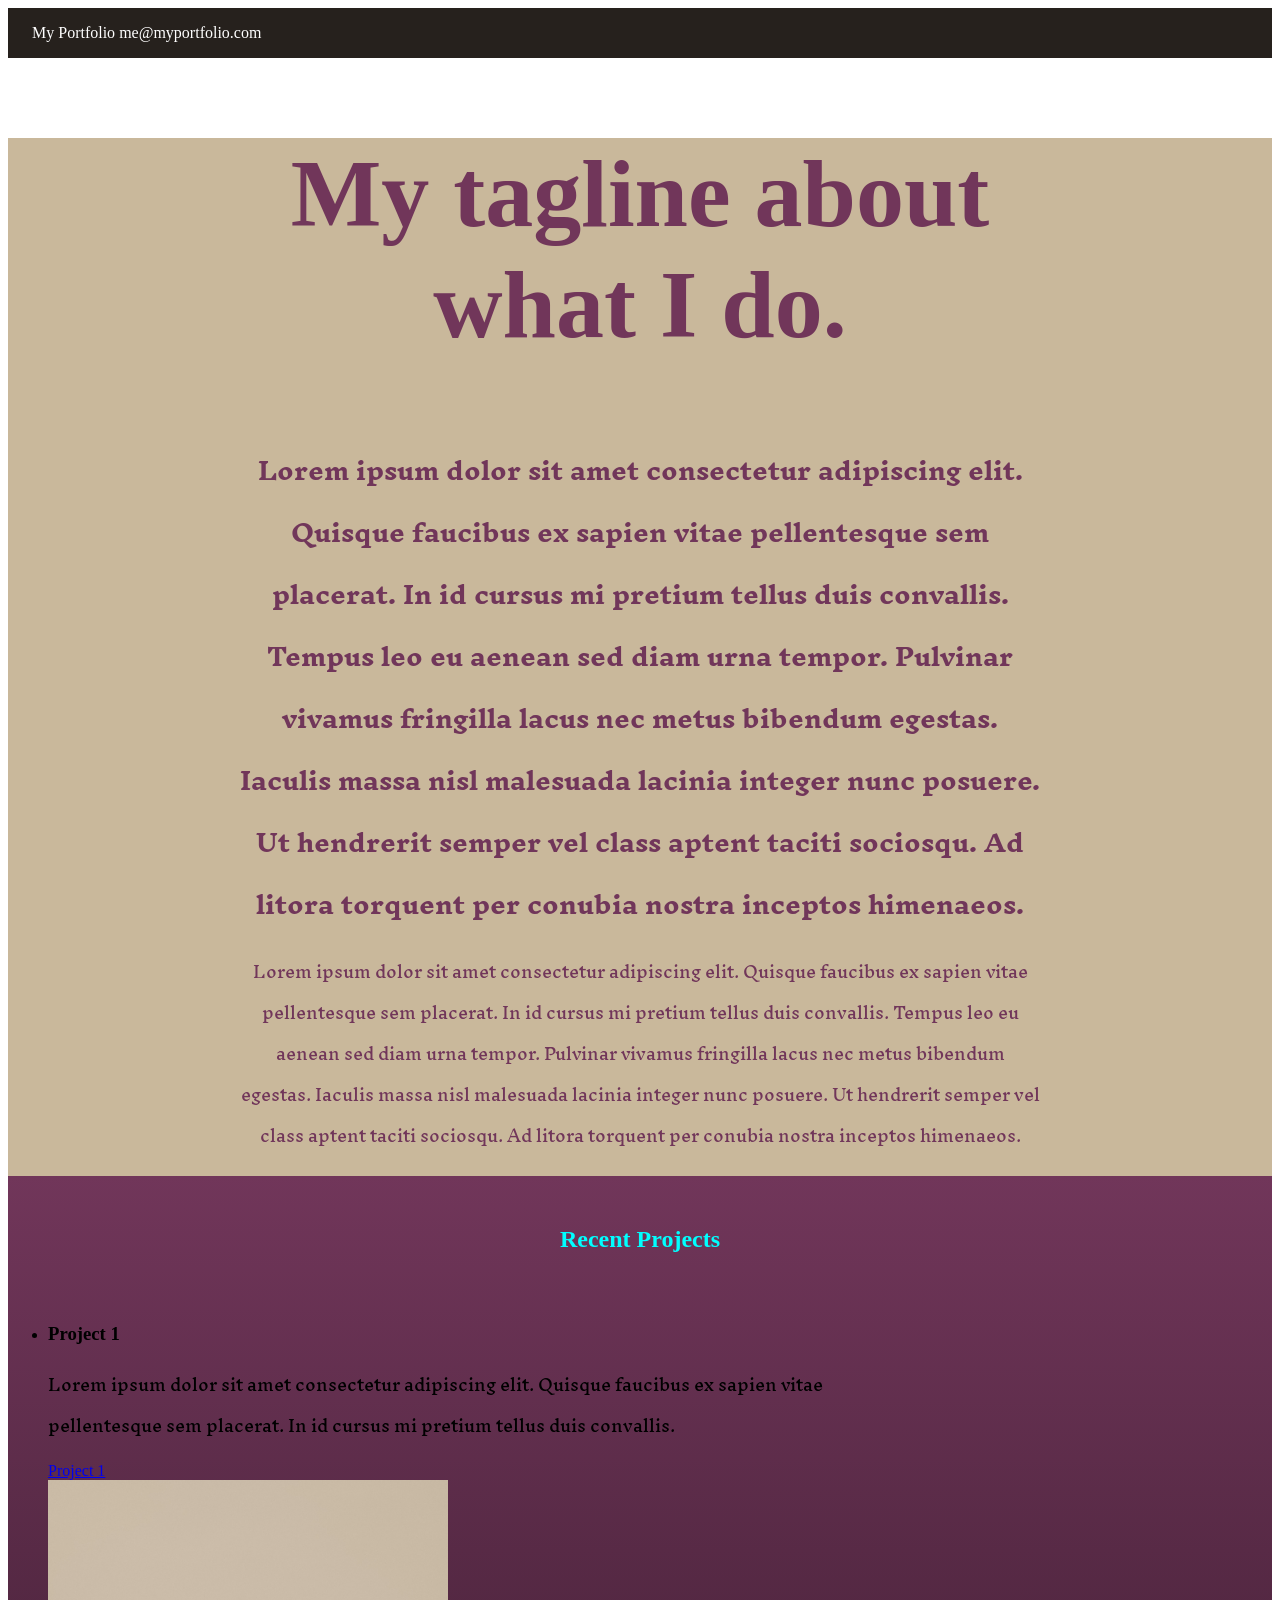
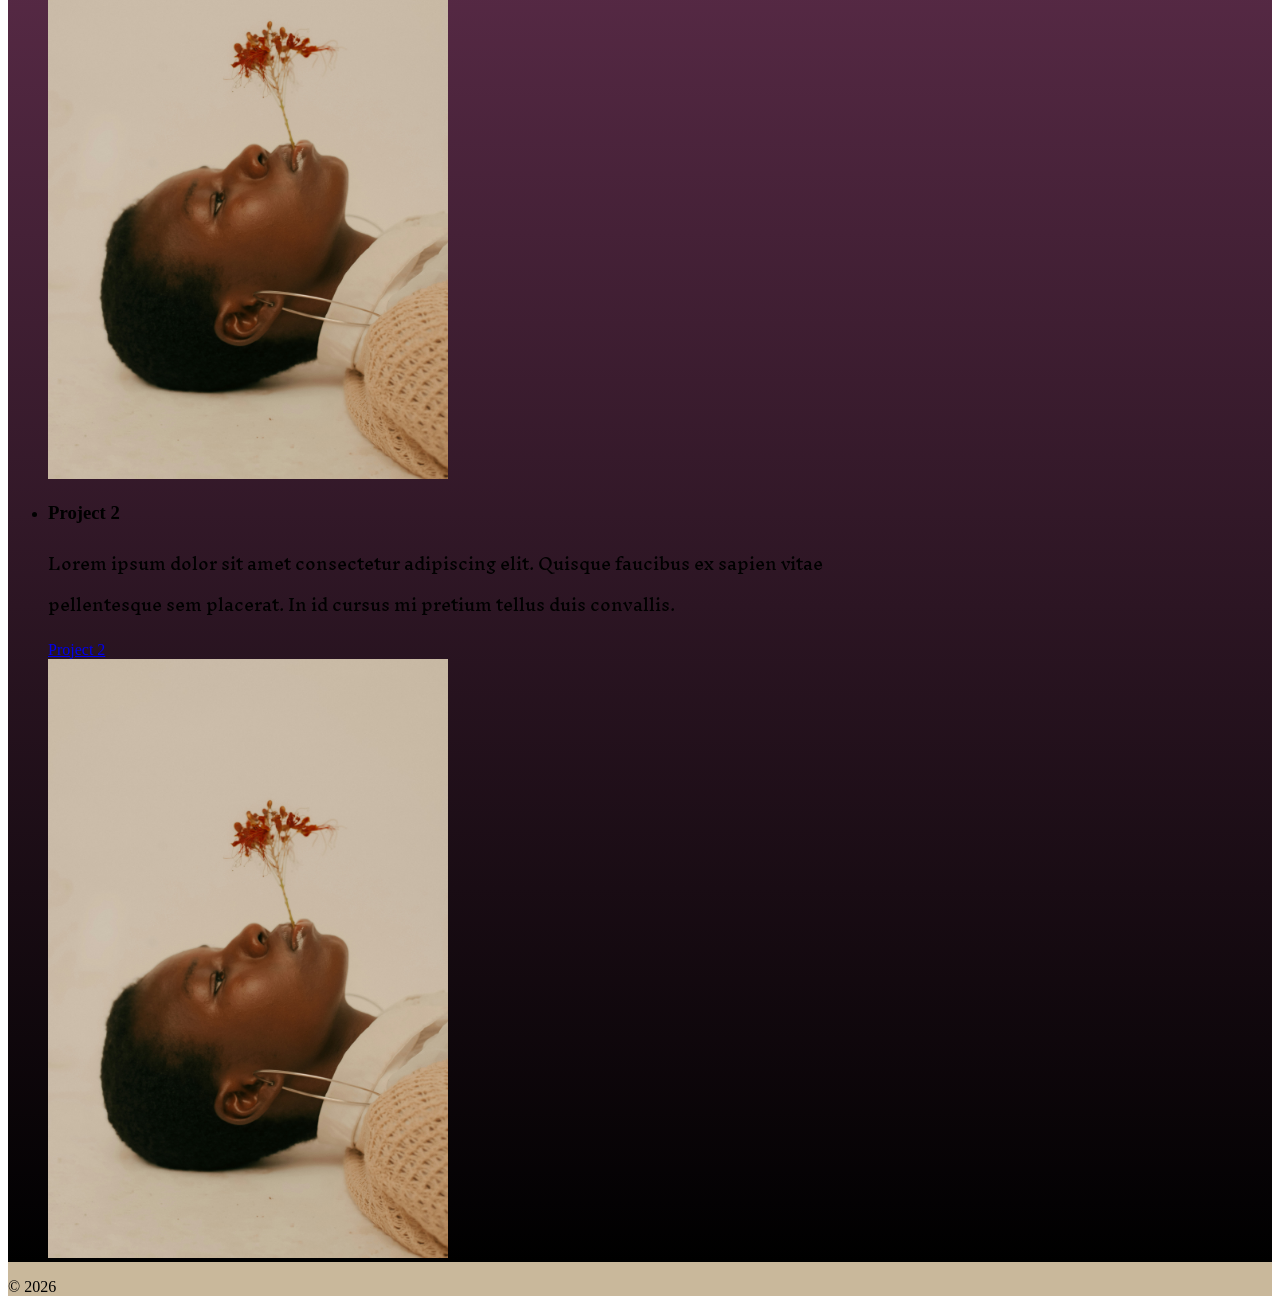
<file: CSS/CSS/portfolio-website/index.html>
<!DOCTYPE html>

<html lang="en-GB"> <!--opening tag - choosing lang + specifying region-->

<head> <!--to the machine: includes metadata-->
    <meta charset="UTF-8"> <!--specifying how characters are encoded, an index-->
    <title>Porfolio Website Demo</title> <!--displayed in tab name-->

    <link rel = "stylesheet" href="styles.css">

    <link rel="preconnect" href="https://fonts.googleapis.com">
    <link rel="preconnect" href="https://fonts.gstatic.com" crossorigin>
    <link href="https://fonts.googleapis.com/css2?family=Inknut+Antiqua:wght@300;400;500;600;700;800;900&display=swap" rel="stylesheet">

</head>

<body> <!--for displaying to people-->
    <header>
        <a href="/">My Portfolio</a> <!--anchor tag: linking to root (home page)-->
        <a href="mailto:me@myportfolio.com">me@myportfolio.com</a> <!--anchor tag: email-->
        
    </header>
    <main>
        <article class="banner">
            <h1>My tagline about what I do.</h1>
            <p><strong>Lorem ipsum dolor sit amet consectetur adipiscing elit. Quisque faucibus ex sapien vitae pellentesque sem placerat. In id cursus mi pretium tellus duis convallis. Tempus leo eu aenean sed diam urna tempor. Pulvinar vivamus fringilla lacus nec metus bibendum egestas. Iaculis massa nisl malesuada lacinia integer nunc posuere. Ut hendrerit semper vel class aptent taciti sociosqu. Ad litora torquent per conubia nostra inceptos himenaeos.</strong></p>
            <p>Lorem ipsum dolor sit amet consectetur adipiscing elit. Quisque faucibus ex sapien vitae pellentesque sem placerat. In id cursus mi pretium tellus duis convallis. Tempus leo eu aenean sed diam urna tempor. Pulvinar vivamus fringilla lacus nec metus bibendum egestas. Iaculis massa nisl malesuada lacinia integer nunc posuere. Ut hendrerit semper vel class aptent taciti sociosqu. Ad litora torquent per conubia nostra inceptos himenaeos.</p>
        </article> <!--article is used for specific self-contained texts-->

        <section class="projects">
            <h2 style="color: aqua;">Recent Projects</h2> <!--in-line - specific use cases-->
            <ul>
                <li>
                    <div>
                        <h3>Project 1</h3>
                        <p>Lorem ipsum dolor sit amet consectetur adipiscing elit. Quisque faucibus ex sapien vitae pellentesque sem placerat. In id cursus mi pretium tellus duis convallis.</p>
                        <a href="project1.html">Project 1</a>
                    </div>
                    <img class="project-image" width="400" src="project1.jpg" alt="">
                </li>

                                <li>
                    <div>
                        <h3>Project 2</h3>
                        <p>Lorem ipsum dolor sit amet consectetur adipiscing elit. Quisque faucibus ex sapien vitae pellentesque sem placerat. In id cursus mi pretium tellus duis convallis.</p>
                        <a href="project1.html">Project 2</a>
                    </div>
                    <img width="400" src="project1.jpg" alt="">
                </li>
            </ul>
        </section>

        <footer>
            &copy; 2026
        </footer>

    </main>
</body>

</html>
</file>
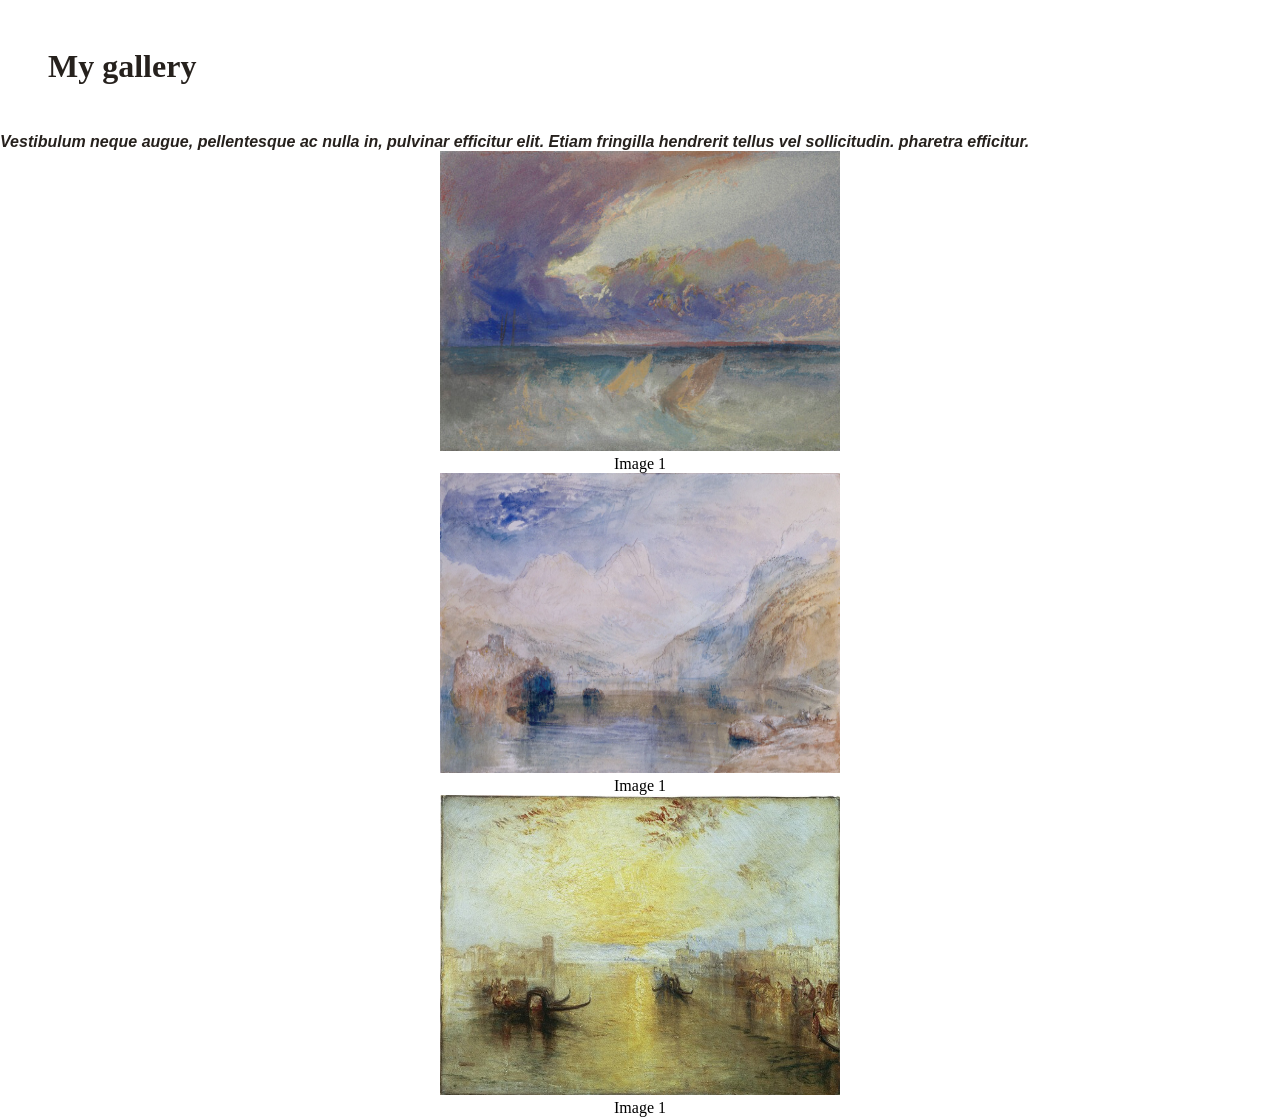
<file: CSS/CSS/simple-website/index.html>
<!DOCTYPE html>
<html lang="en-GB">
<head>
    <meta charset="UTF-8">
    <meta name="viewport" content="width=device-width, initial-scale=1.0">
    <title>Simple Gallery</title>
    <link rel="stylesheet" href="styles.css">
    <link rel="icon" type="image/x-icon" href="favicon.ico">
</head>

<body>
    <h1>My gallery</h1>
    <h2>Vestibulum neque augue, pellentesque ac nulla in, 
        pulvinar efficitur elit. Etiam fringilla hendrerit 
        tellus vel sollicitudin. pharetra efficitur. 
    </h2>

    <div id="gallery-container">
        <div class="image-container">
                <img src="Image assets/gallery1.jpg" alt="" width="400px" height="300px">
                <p>Image 1</p>
        </div>
        <div class="image-container">
                <img src="Image assets/gallery2.webp" alt="" width="400px" height="300px">
                <p>Image 1</p>
        </div>
        <div class="image-container">
                <img src="Image assets/gallery3.jpg" alt="" width="400px" height="300px">
                <p>Image 1</p>
        </div>
    </div>

</body>

</html>
</file>
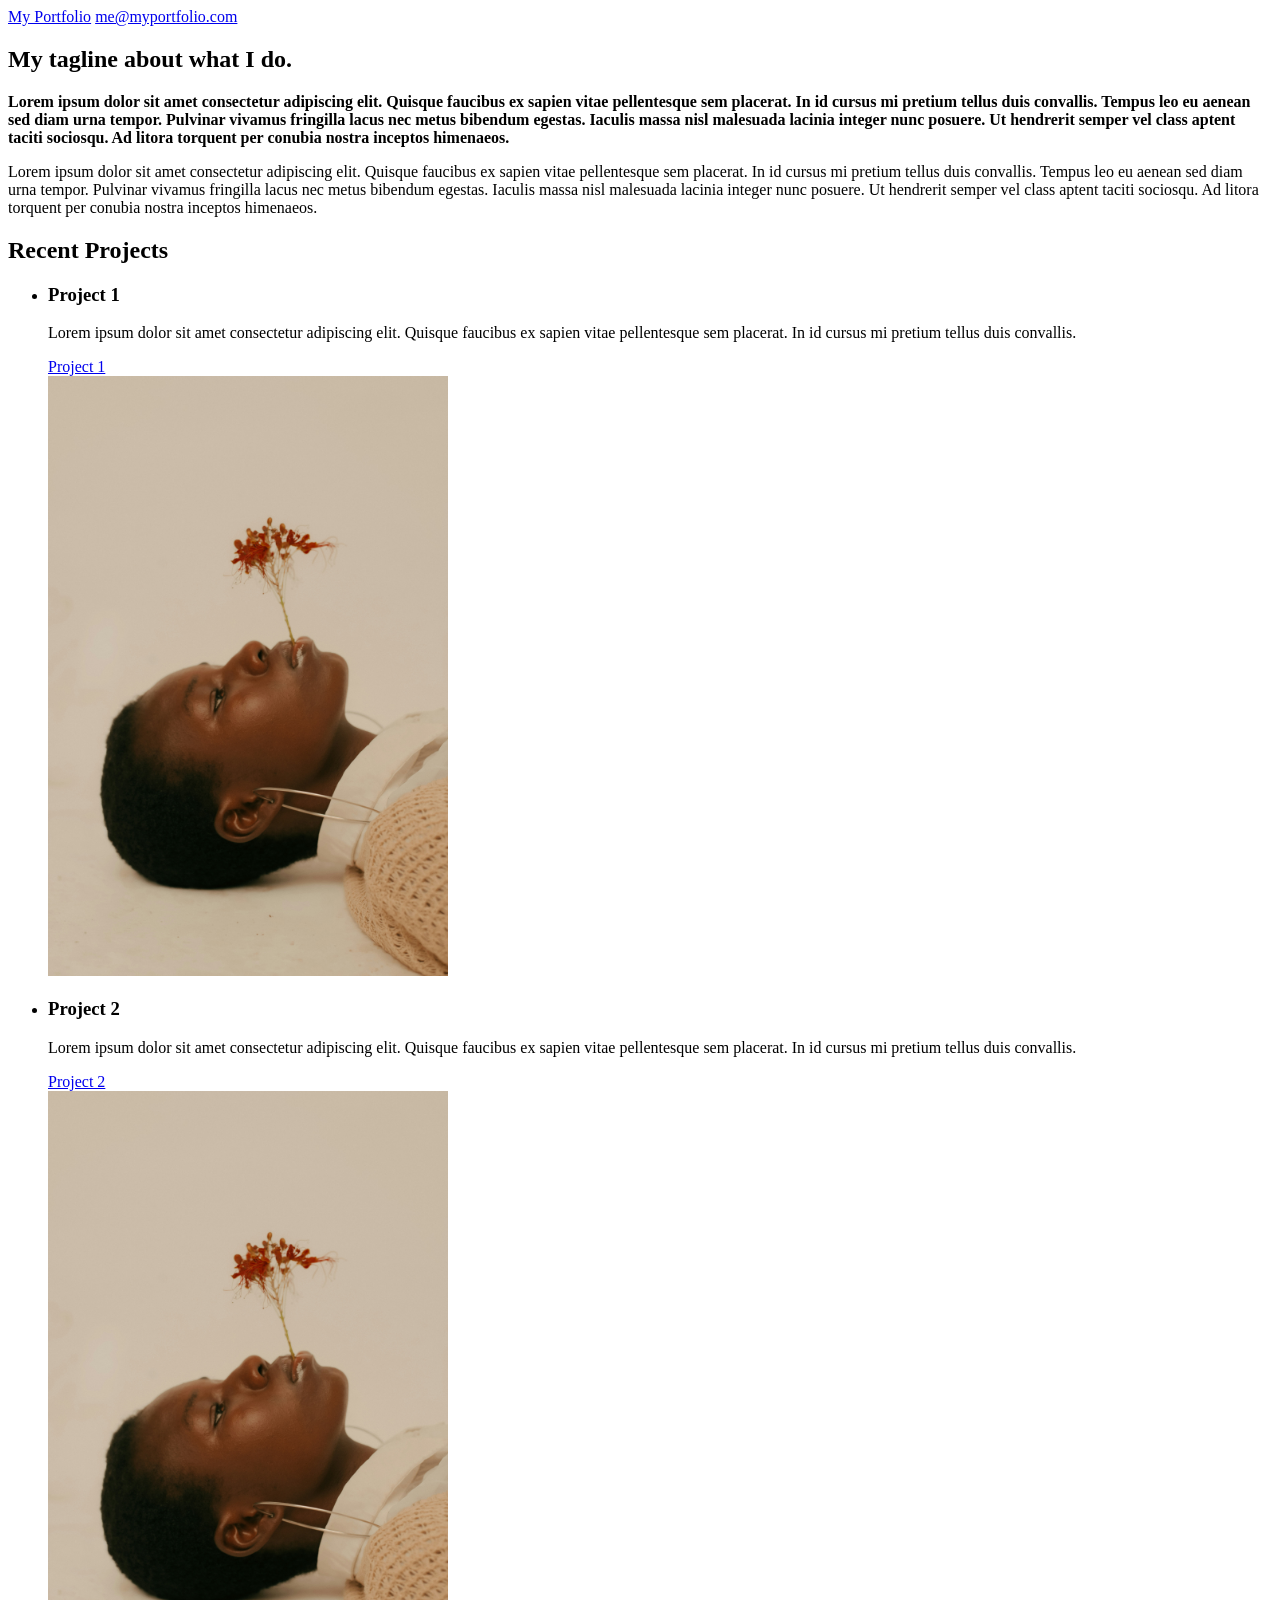
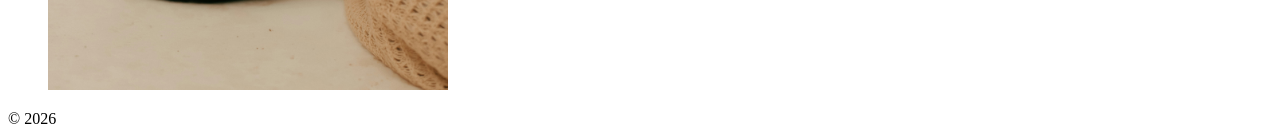
<file: HTML/2300834/portfolio-website/index.html>
<!DOCTYPE html>

<html lang="en-GB"> <!--opening tag - choosing lang + specifying region-->

<head> <!--to the machine: includes metadata-->
    <meta charset="UTF-8"> <!--specifying how characters are encoded, an index-->
    <title>Porfolio Website Demo</title> <!--displayed in tab name-->
</head>

<body> <!--for displaying to people-->
    <header>
        <a href="/">My Portfolio</a> <!--anchor tag: linking to root (home page)-->
        <a href="mailto:me@myportfolio.com">me@myportfolio.com</a> <!--anchor tag: email-->

    </header>
    <main>
        <section>
            <h1>My tagline about what I do.</h1>
            <p><strong>Lorem ipsum dolor sit amet consectetur adipiscing elit. Quisque faucibus ex sapien vitae pellentesque sem placerat. In id cursus mi pretium tellus duis convallis. Tempus leo eu aenean sed diam urna tempor. Pulvinar vivamus fringilla lacus nec metus bibendum egestas. Iaculis massa nisl malesuada lacinia integer nunc posuere. Ut hendrerit semper vel class aptent taciti sociosqu. Ad litora torquent per conubia nostra inceptos himenaeos.</strong></p>
            <p>Lorem ipsum dolor sit amet consectetur adipiscing elit. Quisque faucibus ex sapien vitae pellentesque sem placerat. In id cursus mi pretium tellus duis convallis. Tempus leo eu aenean sed diam urna tempor. Pulvinar vivamus fringilla lacus nec metus bibendum egestas. Iaculis massa nisl malesuada lacinia integer nunc posuere. Ut hendrerit semper vel class aptent taciti sociosqu. Ad litora torquent per conubia nostra inceptos himenaeos.</p>
        </section>

        <section>
            <h2>Recent Projects</h2>
            <ul>
                <li>
                    <div>
                        <h3>Project 1</h3>
                        <p>Lorem ipsum dolor sit amet consectetur adipiscing elit. Quisque faucibus ex sapien vitae pellentesque sem placerat. In id cursus mi pretium tellus duis convallis.</p>
                        <a href="project1.html">Project 1</a>
                    </div>
                    <img width="400" src="project1.jpg" alt="">
                </li>

                                <li>
                    <div>
                        <h3>Project 2</h3>
                        <p>Lorem ipsum dolor sit amet consectetur adipiscing elit. Quisque faucibus ex sapien vitae pellentesque sem placerat. In id cursus mi pretium tellus duis convallis.</p>
                        <a href="project1.html">Project 2</a>
                    </div>
                    <img width="400" src="project1.jpg" alt="">
                </li>
            </ul>
        </section>

        <footer>
            &copy; 2026
        </footer>

    </main>
</body>

</html>
</file>
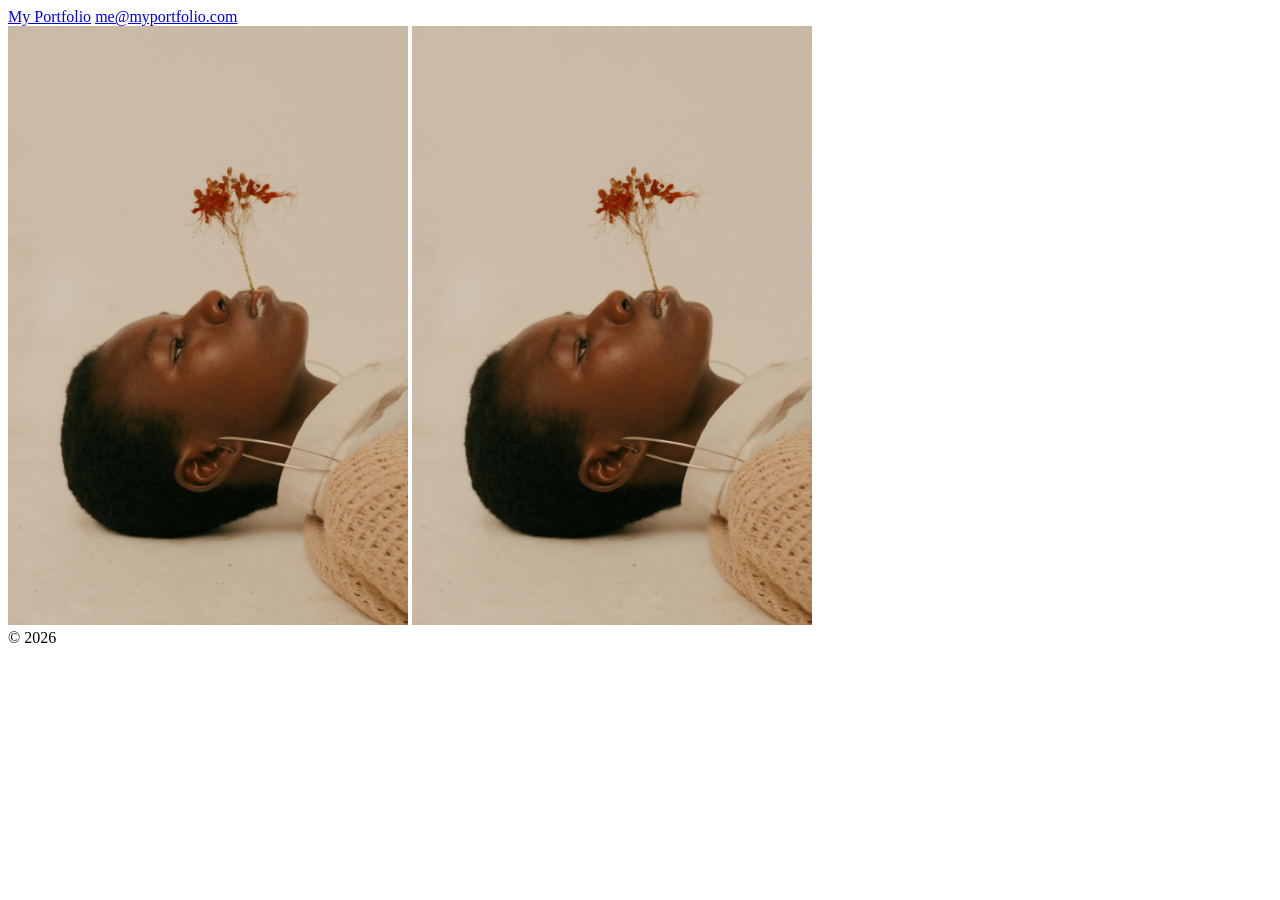
<file: CSS/CSS/portfolio-website/index_postcard.html>
<!DOCTYPE html>

<html lang="en-GB"> <!--opening tag - choosing lang + specifying region-->

<head> <!--to the machine: includes metadata-->
    <meta charset="UTF-8"> <!--specifying how characters are encoded, an index-->
    <title>Porfolio Website Demo</title> <!--displayed in tab name-->
</head>

<body> <!--for displaying to people-->
    <header>
        <a href="/">My Portfolio</a> <!--anchor tag: linking to root (home page)-->
        <a href="mailto:me@myportfolio.com">me@myportfolio.com</a> <!--anchor tag: email-->

    </header>
    <main>
        <!--border/draw box (2)-->
        <img width="400" src="project1.jpg" alt=""> <!--lace border-->
        <img width="400" src="project1.jpg" alt=""> <!--painting-->

        <footer>
            &copy; 2026
        </footer>

    </main>
</body>

</html>
</file>
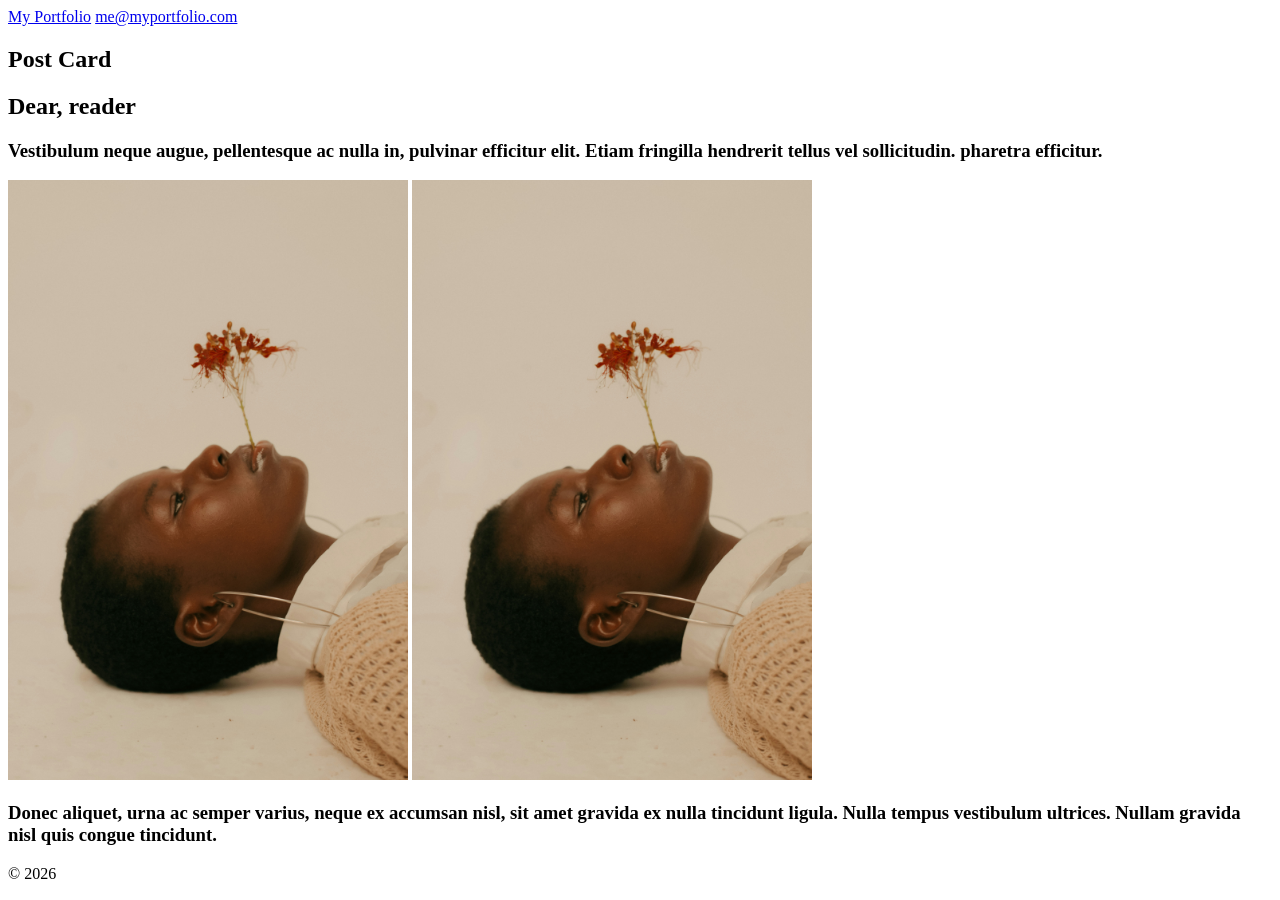
<file: CSS/CSS/portfolio-website/inside_postcard.html>
<!DOCTYPE html>

<html lang="en-GB"> <!--opening tag - choosing lang + specifying region-->

<head> <!--to the machine: includes metadata-->
    <meta charset="UTF-8"> <!--specifying how characters are encoded, an index-->
    <title>Porfolio Website Demo</title> <!--displayed in tab name-->
</head>

<body> <!--for displaying to people-->
    <header>
        <a href="/">My Portfolio</a> <!--anchor tag: linking to root (home page)-->
        <a href="mailto:me@myportfolio.com">me@myportfolio.com</a> <!--anchor tag: email-->

    </header>
    <main>
        <section> 
            <h1>Post Card</h1>
            <!--Royal crest image - figure how to centre between - padding-->
                <div>
                    <h2>Dear, reader</h2>
                    <h3>Vestibulum neque augue, pellentesque ac nulla in, pulvinar efficitur elit. 
                        Etiam fringilla hendrerit tellus vel sollicitudin. pharetra efficitur. </h3>
                </div>
            <img width="400" src="project1.jpg" alt=""> <!--dried flower-->

            <!--Vector for line or smth here-->

            <img width="400" src="project1.jpg" alt=""> <!--postage stamp-->

            <div>
                <h3>Donec aliquet, urna ac semper varius, neque ex accumsan nisl, sit amet gravida 
                    ex nulla tincidunt ligula. Nulla tempus vestibulum ultrices. Nullam gravida nisl 
                    quis congue tincidunt.</h3>
            </div>
        </section>
        <footer>
            &copy; 2026
        </footer>

    </main>
</body>

</html>
</file>
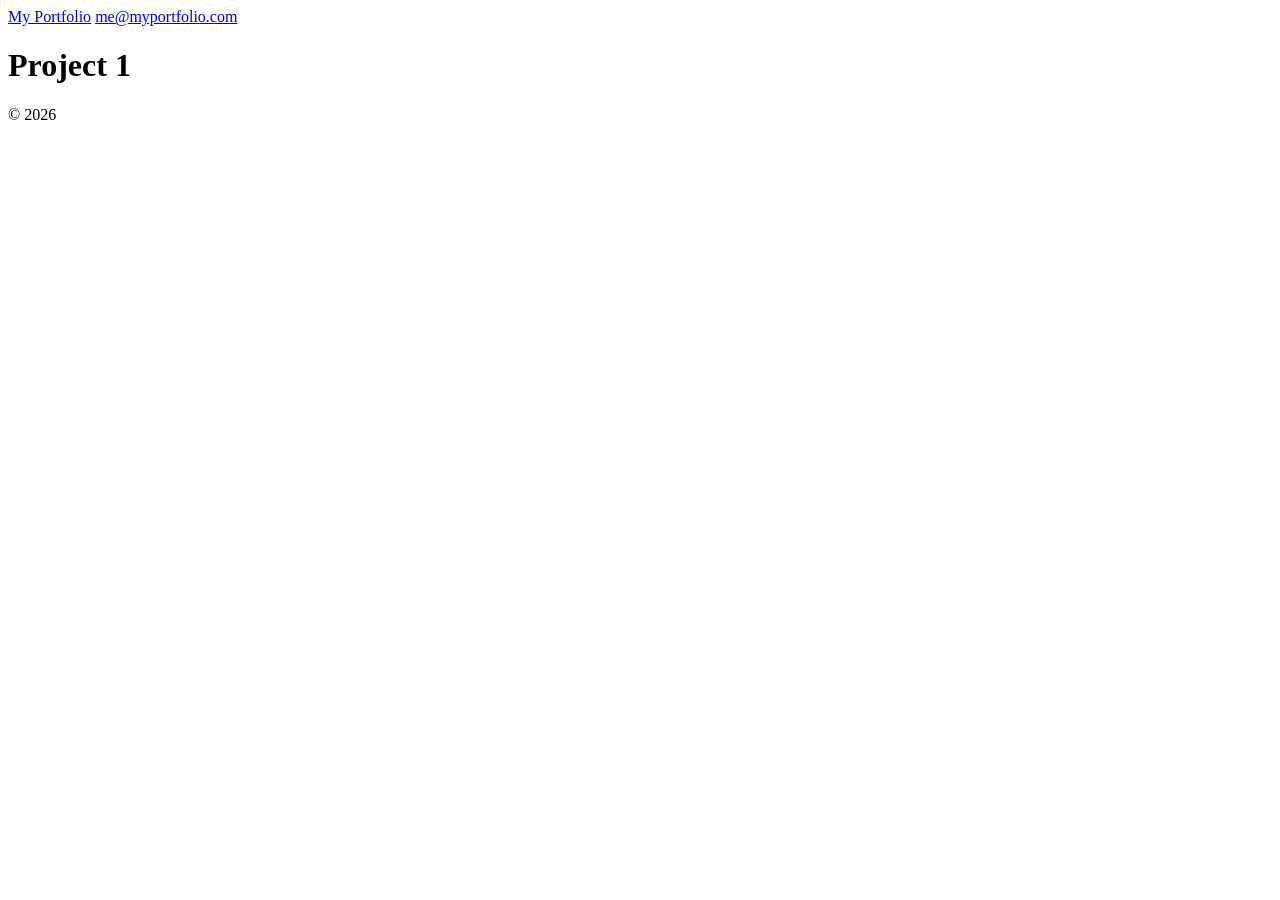
<file: CSS/CSS/portfolio-website/project1.html>
<!DOCTYPE html>

<html lang="en-GB"> <!--opening tag - choosing lang + specifying region-->

<head> <!--to the machine: includes metadata-->
    <meta charset="UTF-8"> <!--specifying how characters are encoded, an index-->
    <title>Porfolio Website Demo</title> <!--displayed in tab name-->
</head>

<body> <!--for displaying to people-->
    <header>
        <a href="/">My Portfolio</a> <!--anchor tag: linking to root (home page)-->
        <a href="mailto:me@myportfolio.com">me@myportfolio.com</a> <!--anchor tag: email-->

    </header>
    <main>
        <h1>Project 1</h1>

        <footer>
            &copy; 2026
        </footer>

    </main>
</body>

</html>
</file>
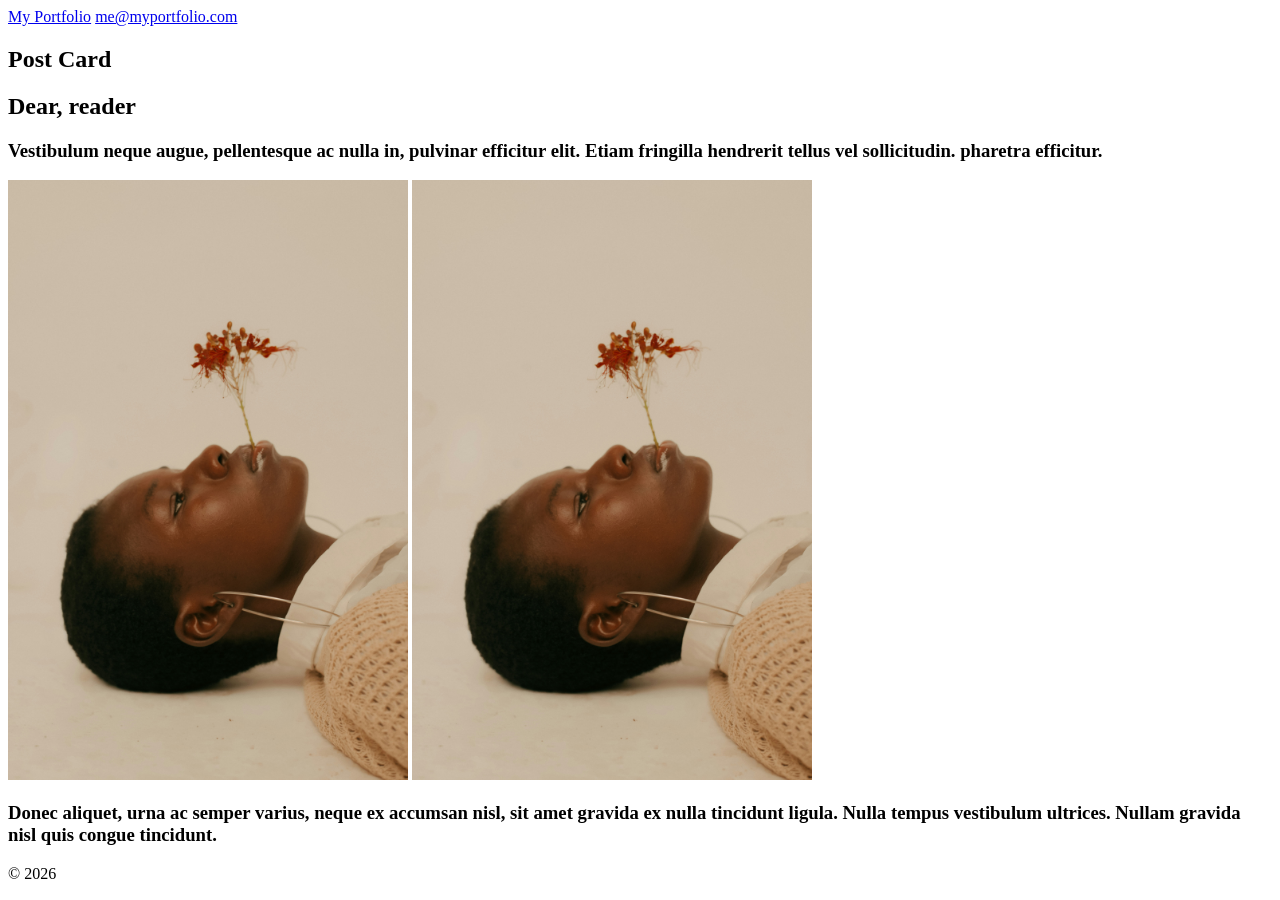
<file: HTML/2300834/portfolio-website/inside_postcard.html>
<!DOCTYPE html>

<html lang="en-GB"> <!--opening tag - choosing lang + specifying region-->

<head> <!--to the machine: includes metadata-->
    <meta charset="UTF-8"> <!--specifying how characters are encoded, an index-->
    <title>Porfolio Website Demo</title> <!--displayed in tab name-->
</head>

<body> <!--for displaying to people-->
    <header>
        <a href="/">My Portfolio</a> <!--anchor tag: linking to root (home page)-->
        <a href="mailto:me@myportfolio.com">me@myportfolio.com</a> <!--anchor tag: email-->

    </header>
    <main>
        <section> 
            <h1>Post Card</h1>
            <!--Royal crest image - figure how to centre between-->
                <div>
                    <h2>Dear, reader</h2>
                    <h3>Vestibulum neque augue, pellentesque ac nulla in, pulvinar efficitur elit. 
                        Etiam fringilla hendrerit tellus vel sollicitudin. pharetra efficitur. </h3>
                </div>
            <img width="400" src="project1.jpg" alt=""> <!--dried flower-->

            <!--Vector for line or smth here-->

            <img width="400" src="project1.jpg" alt=""> <!--postage stamp-->

            <div>
                <h3>Donec aliquet, urna ac semper varius, neque ex accumsan nisl, sit amet gravida 
                    ex nulla tincidunt ligula. Nulla tempus vestibulum ultrices. Nullam gravida nisl 
                    quis congue tincidunt.</h3>
            </div>
        </section>
        <footer>
            &copy; 2026
        </footer>

    </main>
</body>

</html>
</file>
<file: CSS/CSS/portfolio-website/styles.css>
:root {
    --brand-1: #71365A;
} /* declaring custom property/variable - name can be anything*/
    
    
    header {
        background-color: #26211D; /* changes bg of topbar */
        padding: 16px 24px; 
        a {
            color: white;
            text-decoration: none;
        } /* nesting rules*/
    }
    h1 {
        color : var(--brand-1); /* taking from variable */
        font-size: 6rem; /* root em 16px default*/
    }


    main {
        background : #C9B89B;
    }

    p {
        font-family: "Inknut Antiqua", serif; /* need these 2 things for font online 
        to work; the other is in the html from the embed code */
    }

    .banner { /* for classes and hashes for id */
        color : #71365A;
        text-align: center;
        max-width: 800px;
        margin: 0 auto;
        strong {
            font-size: 1.5rem;
        }
    }

    .projects {
        background: linear-gradient(180deg, #71365A 0%, #000000 100%); /* var */
        ul {
            max-width: 800px;
            margin: 0, auto;
        }
        h2 {
            text-align: center;
            padding: 50px;
        }
    }

    .project-image {
        border
    }
</file>
<file: CSS/CSS/simple-website/styles.css>
* {
    padding: 0;
    margin: 0;
}
/* targets all elements */

h1, h2 {
    color : #26211D;
    font-family:Cambria, Cochin, Georgia, Times, 'Times New Roman', serif;
}

h1 {
    font-size: 2rem;
    font-weight: 500px;
    padding: 3rem;
}

h2 {
    font-family: Arial, Helvetica, sans-serif;
    font-size: medium;
    font-style: italic;
}

.gallery-container {
    display: inline-flex;
    flex-direction: row;
    flex-wrap: wrap;
    justify-content: flex-start;
}

div.image-container {
    text-align: center;
}
</file>
